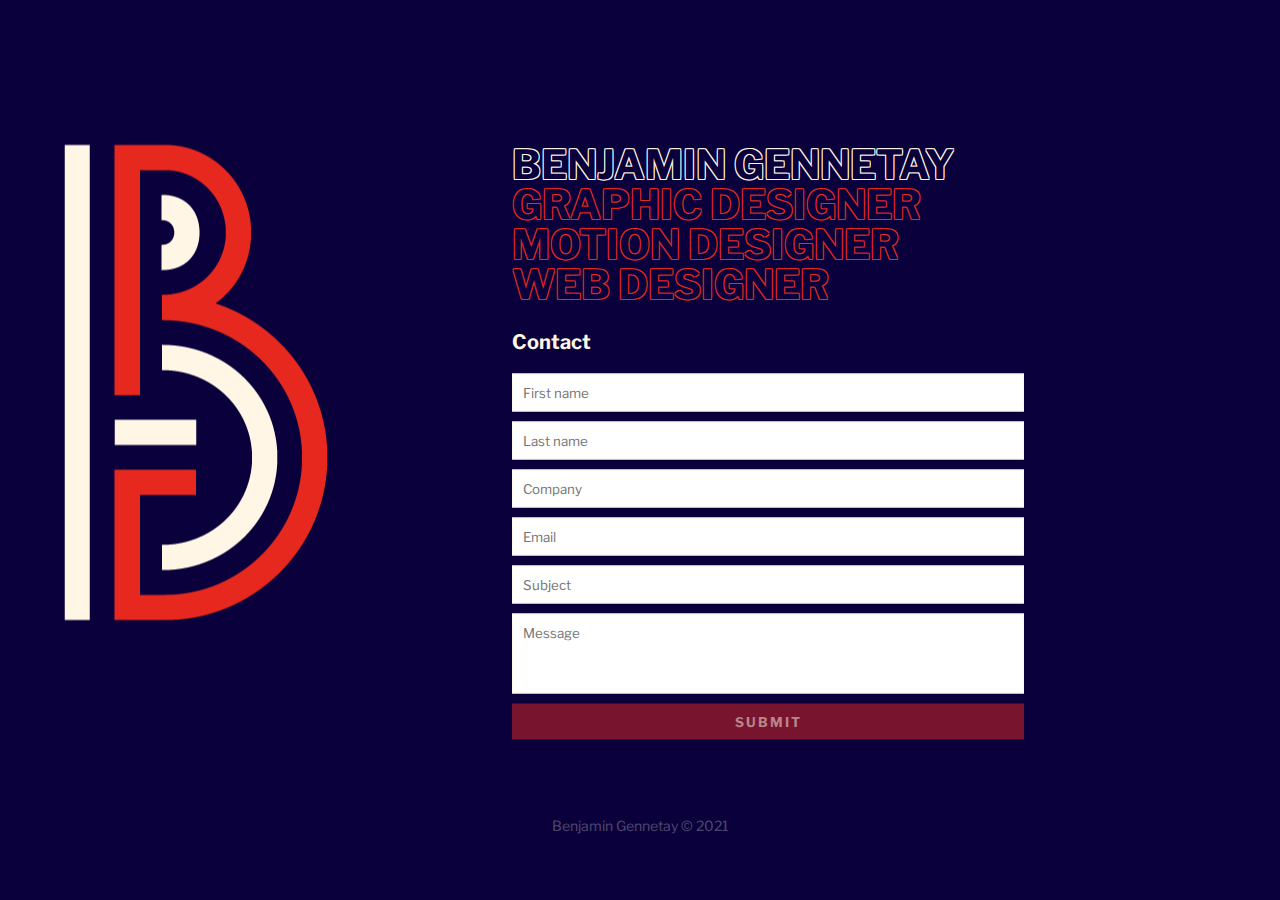
<file: index.html>
<html>
<head>
  <meta charset="utf-8">
  <title>Benjamin Gennetay | Work</title>
<!--  <link rel="stylesheet" href="style.css" media="screen"> -->
  <link rel="stylesheet" href="style_index.css" media="screen">
  <link rel="icon" type="image/png" href="favicon.png" />
  <link href="https://fonts.googleapis.com/css?family=Libre+Franklin&display=swap" rel="stylesheet">
</head>
<body>
  <div id="taco">
    <div class="container">
      <img src="img/bengennetay_logo_recolored.png" alt="Personal Logo">
    </div>
    <div class="container">
      <h1>BENJAMIN GENNETAY</h1>
      <h2>GRAPHIC DESIGNER</h2>
      <h2>MOTION DESIGNER</h2>
      <h2>WEB DESIGNER</h2>
    </div> <!-- end of container -->
    <div class="container">
      <h3>Contact</h3>
      <div id="error_message">
      </div>
      <form id="contact_form" method="post" name="contact_form" onsubmit = "return validate();" action="https://formsubmit.co/benjamin.gennetay@gmail.com">
        <div class="input_field">
          <input type="text" placeholder="First name" id="fname" name="firstname">
        </div>
        <div class="input_field">
          <input type="text" placeholder="Last name" id="lname" name="lastname">
        </div>
        <div class="input_field">
          <input type="text" placeholder="Company" id="company" name="company">
        </div>
        <div class="input_field">
          <input type="text" placeholder="Email" id="email" name="email">
        </div>
        <div class="input_field">
          <input type="text" placeholder="Subject" id="subject" name="subject">
        </div>
        <div class="input_field">
          <textarea placeholder="Message" id="message" name="message"></textarea>
        </div>
        <div class="btn">
          <input type="submit" value="Submit">
        </div>
      </form>
    </div>
  </div> <!-- end of taco -->
  <footer>
    <p>
      Benjamin Gennetay © 2021
    </p>
  </footer>
  <script Language="JavaScript">
    function validate(){
    var fname = document.getElementById("fname").value;
    var lname = document.getElementById("lname").value;
    var subject = document.getElementById("subject").value;
    var email = document.getElementById("email").value;
    var message = document.getElementById("message").value;
    var error_message = document.getElementById("error_message");

    error_message.style.padding = "10px";

    var text;
    if(fname.length < 2){
      text = "Please add your first name";
      error_message.innerHTML = text;
      return false;
    }
    if(lname.length < 2){
      text = "Please add your last name";
      error_message.innerHTML = text;
      return false;
    }
    if(subject.length < 2){
      text = "Please add a subject";
      error_message.innerHTML = text;
      return false;
    }
    if(email.indexOf("@") == -1 || email.length < 6){
      text = "Please enter valid email";
      error_message.innerHTML = text;
      return false;
    }
    if(message.length >= 200){
      text = "Please add a brief message";
      error_message.innerHTML = text;
      return false;
    }
    if(message.length <= 10){
      text = "Please add a message";
      error_message.innerHTML = text;
      return false;
    }
    alert("Form Submitted Successfully!");
    return true;
  }
  </script>
</body>
</html>
</file>
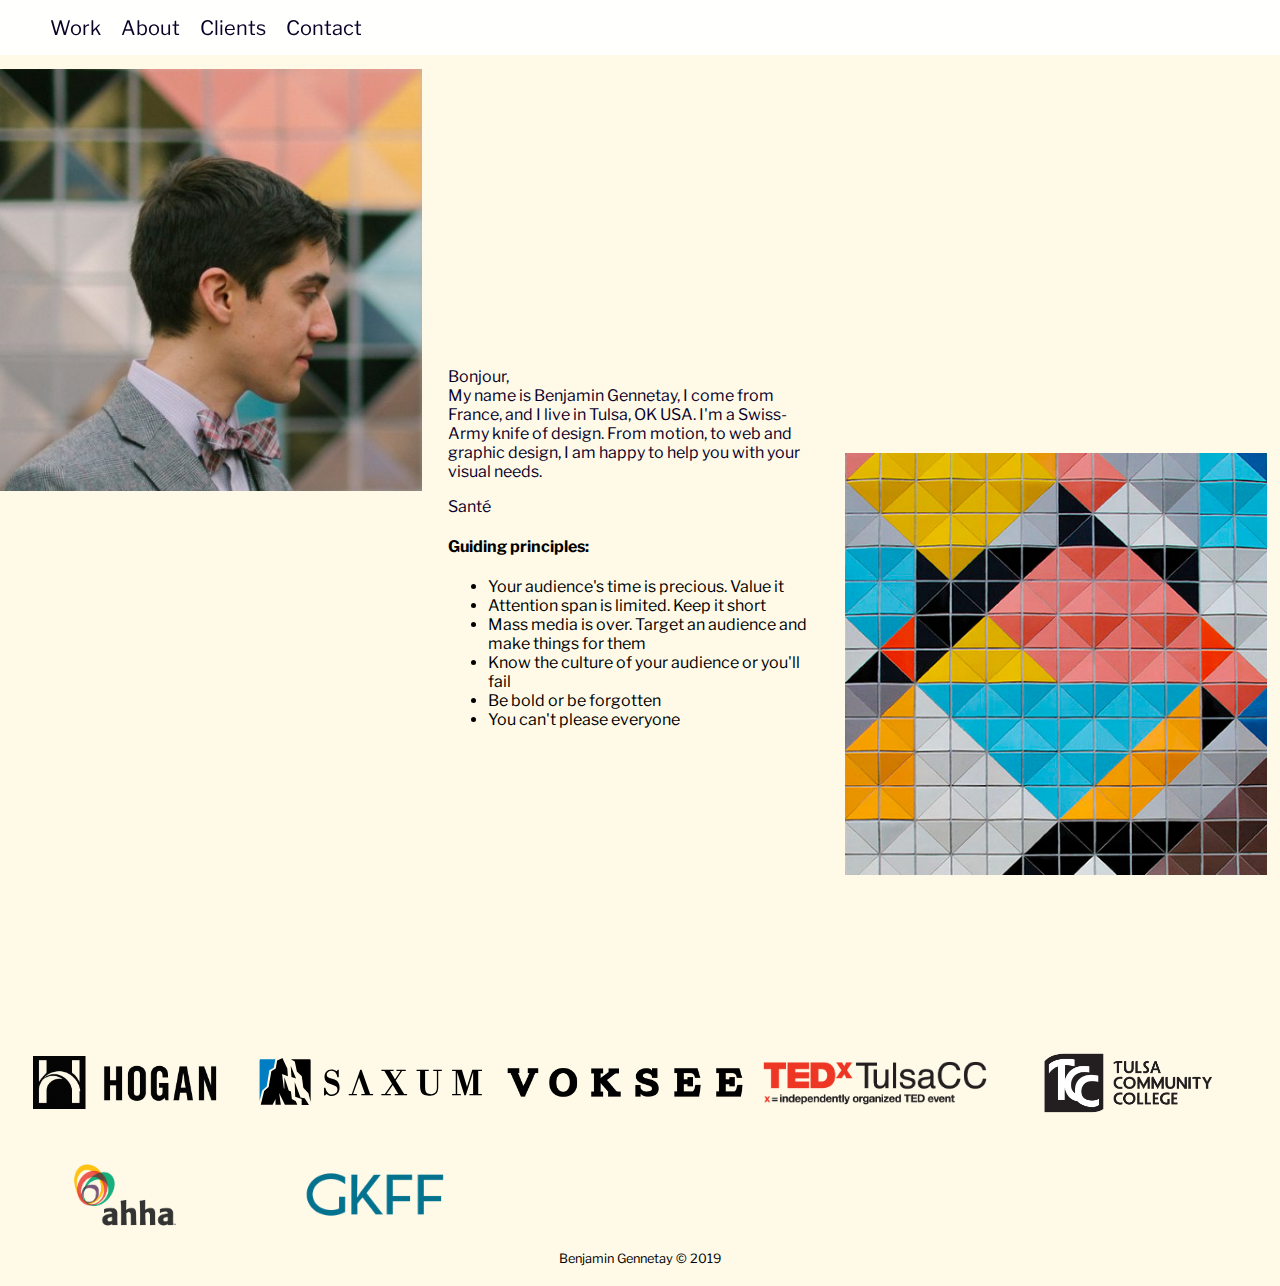
<file: about.html>
<html>
<head>
  <meta charset="utf-8">
  <title>Benjamin Gennetay | About</title>
  <link rel="stylesheet" href="style.css" media="screen">
  <link rel="stylesheet" href="style_about.css" media="screen">
  <link rel="icon" type="image/png" href="favicon.png" />
  <link href="https://fonts.googleapis.com/css?family=Libre+Franklin&display=swap" rel="stylesheet">
</head>
<body>
  <header>
    <ul>
      <a href="index.html"><li>Work</li></a>
      <a href="about.html"><li>About</li></a>
      <a href="about.html#client"><li>Clients</li></a>
      <a href="contact.html"><li>Contact</li></a>
    </ul>
  </header>
  <div id="taco">
    <div id="profile">
      <img src="img/Photo_profile.jpg" alt="Profile photo of Benjamin">
      <div>
        <p>
          Bonjour,<br>
          My name is Benjamin Gennetay, I come from France, and I live in Tulsa, OK USA. I'm a Swiss-Army knife of design. From motion, to web and graphic design, I am happy to help you with your visual needs.</p>
          <p id="toast" onclick="ftoast()">Santé</p>
        <h4>Guiding principles:</h4>
        <ul>
          <li>Your audience's time is precious. Value it</li>
          <li>Attention span is limited. Keep it short</li>
          <li>Mass media is over. Target an audience and make things for them</li>
          <li>Know the culture of your audience or you'll fail</li>
          <li>Be bold or be forgotten</li>
          <li>You can't please everyone</li>
        </ul>
      </div>
      <img src="img/Photo_pattern.jpg" alt="Mosaic pattern">
    </div>
    <div id="client">
      <div class="frame"><span class="helper"></span><a target="_blank" rel="noopener noreferrer" href="https://www.hoganassessments.com/"><img src="img/clients/Hogan_logo.png" alt="Hogan Assessment's Logo"></a></div>
      <div class="frame"><span class="helper"></span><a target="_blank" rel="noopener noreferrer" href="https://saxum.com/"><img src="img/clients/Saxum_logo.svg" alt="Saxum's Logo"></a></div>
      <div class="frame"><span class="helper"></span><a target="_blank" rel="noopener noreferrer" href="http://voksee.com"><img src="img/clients/voksee_logo.png" alt="Voksee's Logo"></a></div>
      <div class="frame"><span class="helper"></span><a target="_blank" rel="noopener noreferrer" href="https://www.ted.com/tedx/events/20886"><img src="img/clients/TEDxTulsa_logo.png" alt="TEDxTulsaCC's Logo"></a></div>
      <div class="frame"><span class="helper"></span><a target="_blank" rel="noopener noreferrer" href="https://www.tulsacc.edu/"><img src="img/clients/TCC_logo.png" alt="Tulsa Communinity College's Logo"></a></div>
      <div class="frame"><span class="helper"></span><a target="_blank" rel="noopener noreferrer" href="http://www.ahha.org/"><img src="img/clients/ahha_logo.png" alt="ahha's Logo"></a></div>
      <div class="frame"><span class="helper"></span><a target="_blank" rel="noopener noreferrer" href="http://www.gkff.org/what-we-do/health-family-well-being/maternal-child-health/"><img src="img/clients/GKFF_logo.png" alt="George Kaiser Family Foundation's Logo"></a></div>
    </div> <!-- end of client -->
  </div> <!-- end of taco -->
  <footer>
    <p>
      Benjamin Gennetay © 2019 <!-- Special thanks to Derek Webb for his help -->
    </p>
  </footer>
  <script>
    function ftoast() {
      document.getElementById("toast").style.textShadow = "0 0 1px rgba(10, 0, 40, 1)";
    }
  </script>
</body>
</html>
</file>
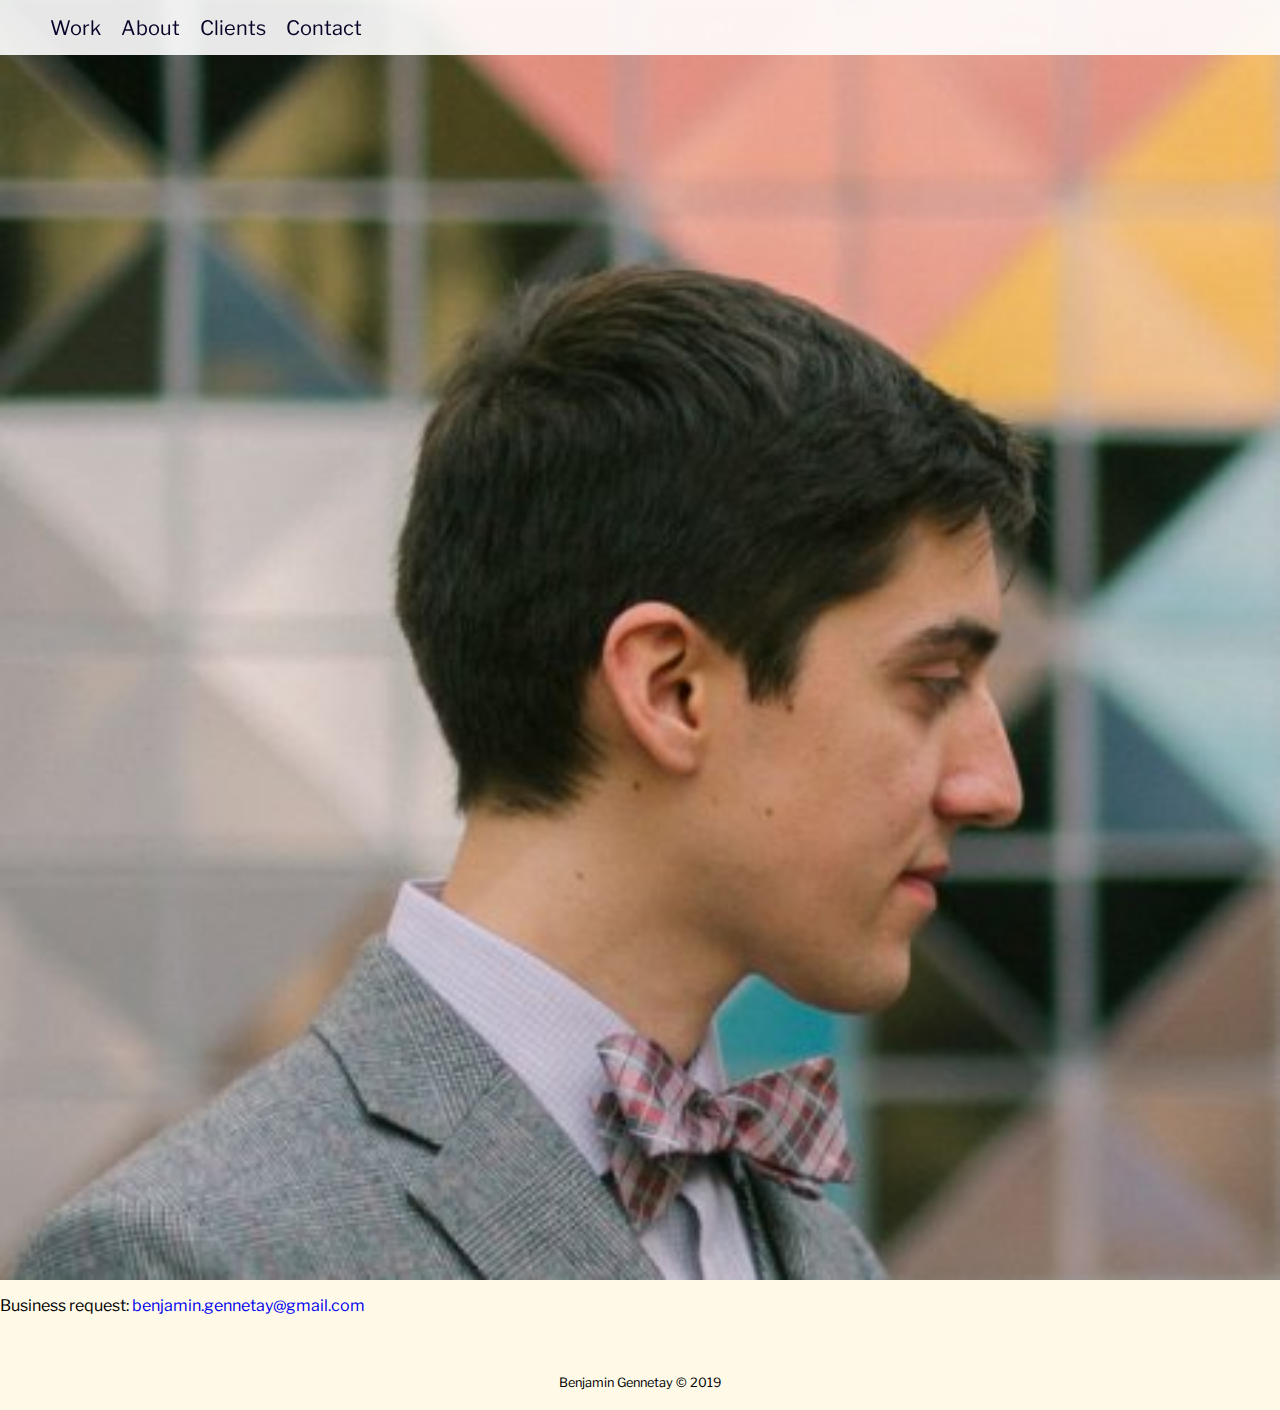
<file: contact.html>
<html>
<head>
  <meta charset="utf-8">
  <title>Benjamin Gennetay | Contact</title>
  <link rel="stylesheet" href="style.css" media="screen">
  <link rel="icon" type="image/png" href="favicon.png" />
  <link href="https://fonts.googleapis.com/css?family=Libre+Franklin&display=swap" rel="stylesheet">
</head>
<body>
  <header>
    <ul>
      <a href="index.html"><li>Work</li></a>
      <a href="about.html"><li>About</li></a>
      <a href="about.html#client"><li>Clients</li></a>
      <a href="contact.html"><li>Contact</li></a>
    </ul>
  </header>
  <div id="taco">
    <div>
      <img src="img/Photo_profile.jpg" alt="Profile photo of Benjamin">
      <div>
        <p>
        Business request: <a href="mailto:benjamin.gennetay@gmail.com">benjamin.gennetay@gmail.com</a></p>
    </div>
  </div> <!-- end of taco -->
  <footer>
    <p>
      Benjamin Gennetay © 2019 <!-- Special thanks to Derek Webb for his help -->
    </p>
  </footer>
</body>
</html>
</file>
<file: style.css>
body {
  font-family: 'Libre Franklin', helvetica, arial, sans-serif;
  margin: 0;
  padding: 0;
  background-color: rgba(255, 250, 232, 1);
}
header {
  position: fixed;
  width: 100%;
  top: 0;
  left: 0;
  z-index: 3;
  background-color: rgba(255, 255, 255, 0.9);
  margin: -15px 0;
}
header ul{
  list-style: none;
}
header ul li {
  float: left;
  padding: 15px 10px;
}
header ul li:hover {
  background-color: rgba(10, 0, 40, 0.9);
}
header a {
  font-size: 40px;
  color: rgba(10, 0, 40, 1);
}
h2 {
  position: relative;
  top: 260px;
  margin-left: 5%;
  font-size: 60px;
  color: white;
  display: inline;
  background-color: rgba(10, 0, 40, 0.9);
}
h3 {
  position: relative;
  top: 280px;
  margin-left: 5%;
  font-size: 30px;
  color: white;
  display: inline;
  background-color: rgba(10, 0, 40, 0.9);
  display: inline-block;
}
a {
  text-decoration: none;
}
#taco, #taco img{
  margin: auto;
  width: 100%;
  max-width: 1280px;
}
#taco a:hover h2, #taco a:hover h3{
  color: rgb(10 0 40);
  background-color: rgba(255, 255, 255, 0.9);
}
#filter {
  float: right;
  clear: both;
}
#filter p {
  float: left;
  margin: 95px 20px 0 0;
  color: rgba(10, 0, 40, 1);
  font-size: 40px;
}
button {
  font-size: 35px;
}
.btn {
  float: left;
  border: none;
  margin: 80px 20px -80px 0;
  padding: 15px;
  color: rgba(10, 0, 40, 1);
  background-color: rgba(255, 255, 255, 0.9);
  cursor: pointer;
}
.btn:hover {
  color: rgba(255, 250, 232, 1);
  background-color: rgba(10, 0, 40, 0.8);
}
.btn.active {
  background-color: rgba(255, 200, 180, 1);
}
#container {
  overflow: hidden;
}
.filterDiv {
  display: none;
}
.show {
  display: block;
}
footer{
  clear: both;
  margin: 60px 0 20px;
}
footer p {
  font-size: 0.8em;
  text-align: center;
}
@media (min-width: 1280px) {
  header a {
    font-size: 20px;
  }
  #filter p {
    font-size: 16px;
  }
  button {
    font-size: 16px;
  }
}
header a:hover {
  color: rgba(255, 250, 232, 1);
}
</file>
<file: style_index.css>
body {
  margin: 0;
  padding: 0;
  background-color: rgb(10,0,60);
}
*{
  font-family: 'Libre Franklin', helvetica, arial, sans-serif;
}
#taco {
  position: absolute;
  top: 50%;
  left: 50%;
  transform: translate(-50%,-50%);
  max-width: 1280px;
  width: 100%;
}
.container {
  float: left;
  margin-right: 5%;
  width: 40%;
}
.container:first-child {
  width: 30%;
  margin-left: 5%;
}
.container:last-child {
  margin-right: 0;
}
.container .input_field{
  margin-bottom: 10px;
}
.container .input_field input[type="text"],
.container textarea{
  border: 1px solid rgb(255, 246, 229);
  width: 100%;
  padding: 10px;
}
.container textarea{
  resize: none;
  height: 80px;
}
.container .btn input[type="submit"]{
  border: 0px;
  padding: 10px;
  text-align: center;
  width: 100%;
  background: rgba(230, 40, 30, 0.5);
  color: rgba(255, 246, 229, 0.5);
  text-transform: uppercase;
  letter-spacing: 2px;
  font-weight: bold;
  border-radius: 0px;
  cursor: pointer;
}
.btn:hover input[type="submit"]{
  background: rgba(230, 40, 30, 1);
  color: rgba(255, 246, 229, 1);
}
#error_message{
  margin-bottom: 20px;
  background: rgba(230, 40, 30, 1);
  color: rgba(255, 246, 229, 1);
  padding: 0px;
  text-align: center;
  font-size: 14px;
  transition: all 0.5s ease;
}
h1 {
  font-size: 40px;
  line-height: 40px;
  margin: 0;
  color: rgb(10,0,60);
  text-shadow: -1px -1px 0 rgb(255, 246, 229), 1px -1px 0 rgb(255, 246, 229), -1px 1px 0 rgb(255, 246, 229), 1px 1px 0 rgb(255, 246, 229);
}
h2 {
  font-size: 40px;
  line-height: 40px;
  margin: 0;
  color: rgb(10,0,60);
  text-shadow: -1px -1px 0 rgb(230, 40, 30), 1px -1px 0 rgb(230, 40, 30), -1px 1px 0 rgb(230, 40, 30), 1px 1px 0 rgb(230, 40, 30);
}
h3 {
  font-size: 20px;
  margin: 25px 0 10px;
  color: rgb(255, 246, 229);
}
footer {
  position: absolute;
  top: 85%;
  left: 50%;
  transform: translate(-50%, 85%);
  max-width: 1280px;
  width: 100%;
  text-align: center;
  color: rgba(255, 246, 229, 0.3);
  font-size: 14px;
}
</file>
<file: style_about.css>
/* #profile {
  background-image: url(Photo_cover.jpg);
  background-repeat: no-repeat;
  overflow: hidden;
} */
#profile {
  margin: 69px 0;
}
#profile img {
  width: 33%;
  float: left;
}
#profile div {
  width: 29%;
  float: left;
  margin: 22% 2%;
}
#profile p {
  color: rgba(0, 0, 0, 0);
  text-shadow: 0 0 0px rgba(10, 0, 40, 1);
}
#profile img:last-child {
  margin: 30% 0 5%;
}
#client {
  clear: both;
margin-bottom: 40px;
}
.frame {
  float: left;
  height: 80px;
  width: 250px;
  white-space: nowrap;
  text-align: center;
  margin: 1em 0;
}
.helper {
    display: inline-block;
    height: 100%;
    vertical-align: middle;
}
#client img {
  vertical-align: middle;
  max-height: 80px;
  max-width: 250px;
  width: auto;
  height: auto;
}
</file>
